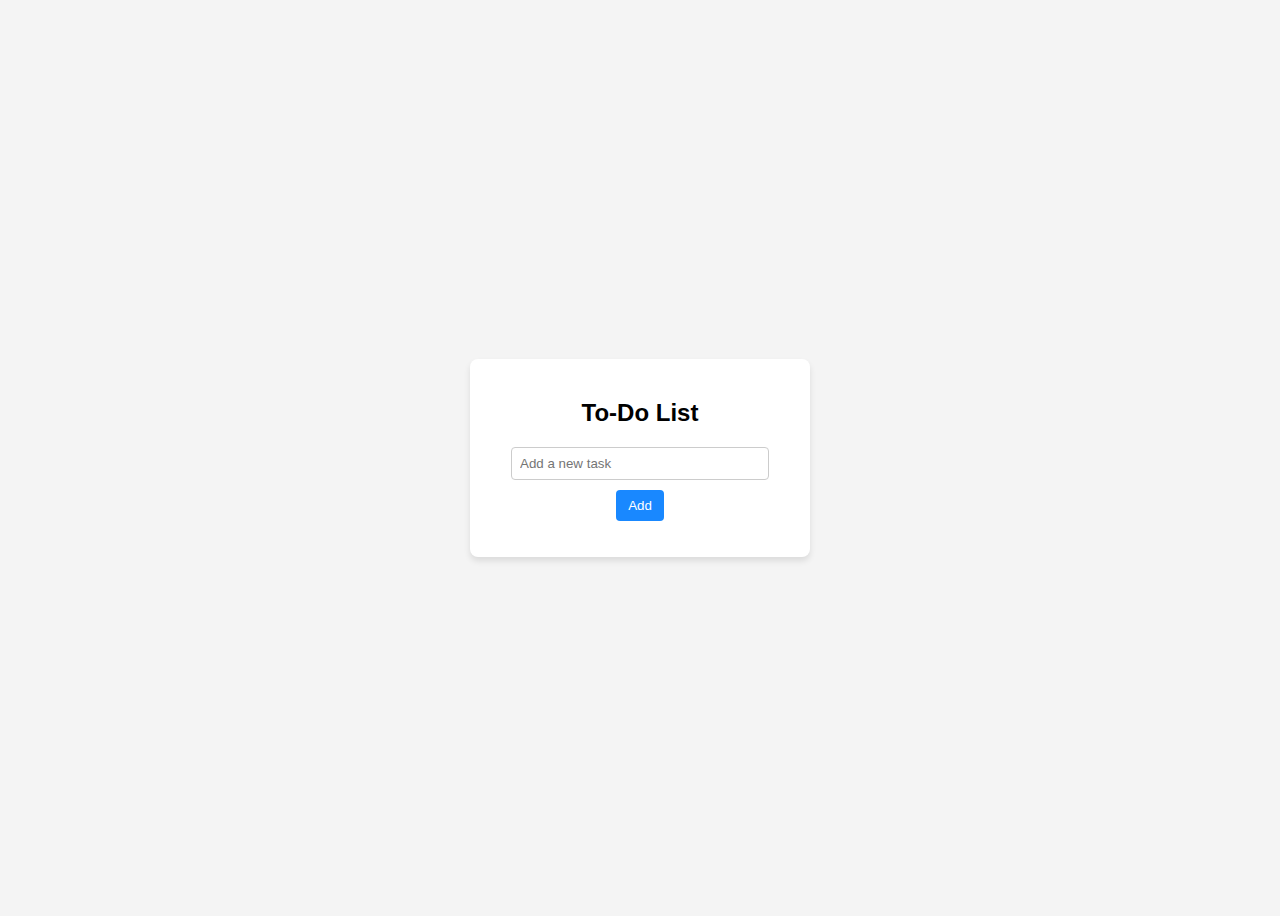
<file: index.html>
<!DOCTYPE html>
<html lang="en">
<head>
    <meta charset="UTF-8">
    <meta name="viewport" content="width=device-width, initial-scale=1.0">
    <title>To-Do List</title>
    <link rel="stylesheet" href="style.css">
</head>
<body>

    <div class="container">
        <h2>To-Do List</h2>
        <input type="text" id="taskInput" placeholder="Add a new task">
        <button id="addTaskBtn">Add</button>
        <ul id="taskList"></ul>
    </div>

    <script src="script.js"></script>
</body>
</html>
</file>
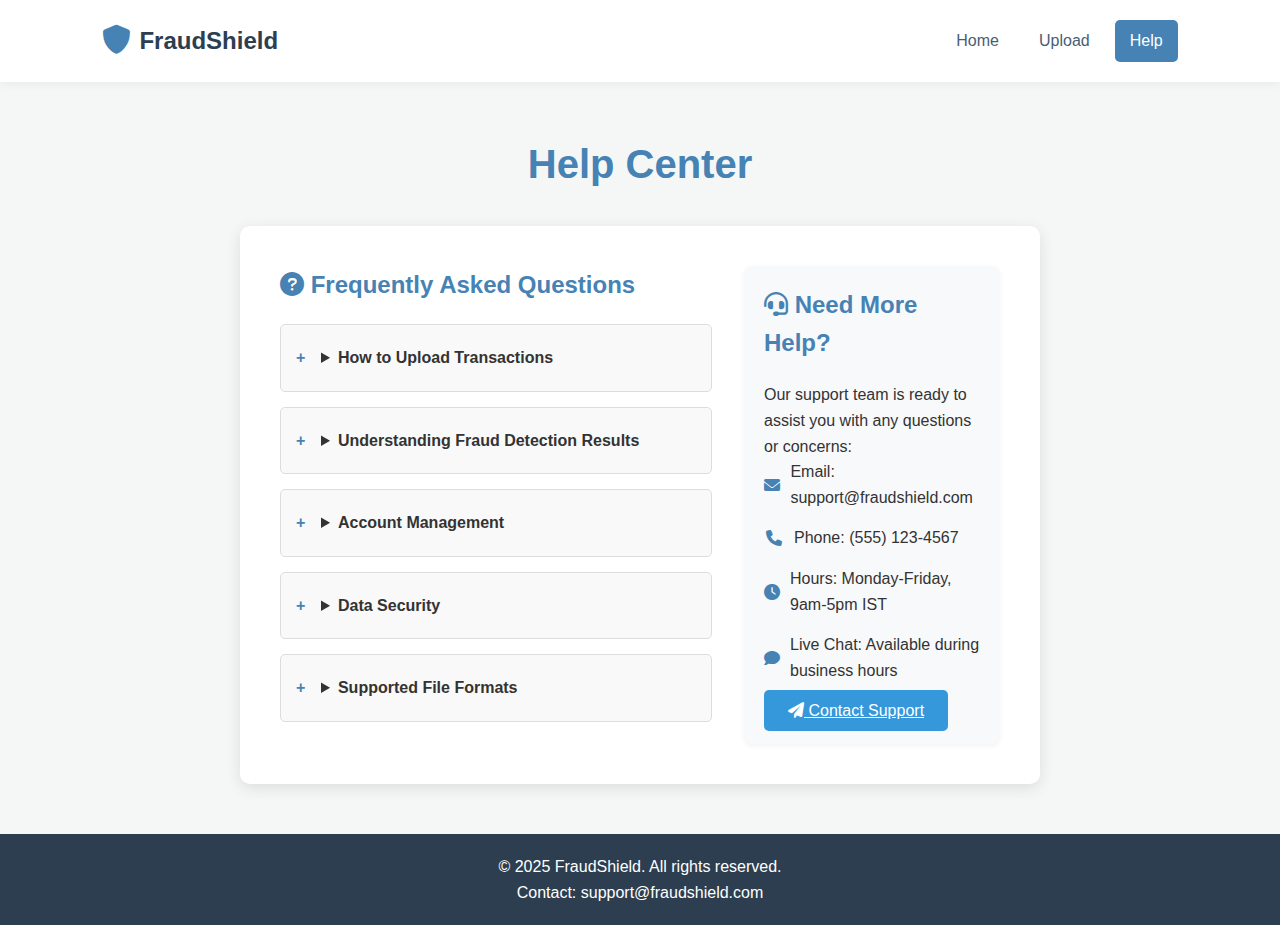
<file: help.html>
<!DOCTYPE html>
<html lang="en">
<head>
    <meta charset="UTF-8">
    <meta name="viewport" content="width=device-width, initial-scale=1.0">
    <title>FraudShield | Help Center</title>
    <link rel="stylesheet" href="https://cdnjs.cloudflare.com/ajax/libs/font-awesome/6.0.0/css/all.min.css">
    <link rel="stylesheet" href="styles.css">
</head>
<body>
    <nav class="main-nav">
        <div>
            <div class="nav-logo">
                <i class="fas fa-shield-alt"></i>
                <a href="index.html">FraudShield</a>
            </div>
            <div class="nav-buttons">
                <a href="index.html" class="nav-button">Home</a>
                <a href="upload.html" class="nav-button">Upload</a>
                <a href="help.html" class="nav-button active">Help</a>
            </div>
        </div>
    </nav>

    <div class="container">
        <section id="help">
            <h1>Help Center</h1>
            <div class="help-content">
                <div class="help-section">
                    <h2><i class="fas fa-question-circle"></i> Frequently Asked Questions</h2>
                    <details>
                        <summary>How to Upload Transactions</summary>
                        <p>Navigate to the Upload page, select your CSV file, and click 'Upload and Detect'. You'll need to be logged in to access the upload functionality.</p>
                    </details>
                    <details>
                        <summary>Understanding Fraud Detection Results</summary>
                        <p>Results include total transactions, fraudulent transactions, and an anomaly score for suspicious activities. Our algorithm flags transactions based on multiple factors including unusual amounts, locations, and spending patterns.</p>
                    </details>
                    <details>
                        <summary>Account Management</summary>
                        <p>Create an account to save and track your fraud detection history. All your uploaded files and analysis reports will be securely stored and accessible from your account dashboard.</p>
                    </details>
                    <details>
                        <summary>Data Security</summary>
                        <p>We take your data security seriously. All uploaded files are encrypted, and we never share your transaction data with third parties. Your financial information remains private and protected.</p>
                    </details>
                    <details>
                        <summary>Supported File Formats</summary>
                        <p>Currently, FraudShield supports CSV files only. Your file should contain transaction date, amount, and merchant information for best results. Maximum file size is 10MB.</p>
                    </details>
                </div>

                <div class="contact-section">
                    <h2><i class="fas fa-headset"></i> Need More Help?</h2>
                    <p>Our support team is ready to assist you with any questions or concerns:</p>
                    <ul>
                        <li><i class="fas fa-envelope"></i> Email: support@fraudshield.com</li>
                        <li><i class="fas fa-phone"></i> Phone: (555) 123-4567</li>
                        <li><i class="fas fa-clock"></i> Hours: Monday-Friday, 9am-5pm IST</li>
                        <li><i class="fas fa-comment"></i> Live Chat: Available during business hours</li>
                    </ul>
                    <a href="#" class="btn-primary" style="margin-top: 20px;">
                        <i class="fas fa-paper-plane"></i> Contact Support
                    </a>
                </div>
            </div>
        </section>
    </div>

    <footer>
        <p>&copy; 2025 FraudShield. All rights reserved.</p>
        <p>Contact: support@fraudshield.com</p>
    </footer>
    
    <script src="main.js"></script>
</body>
</html>
</file>
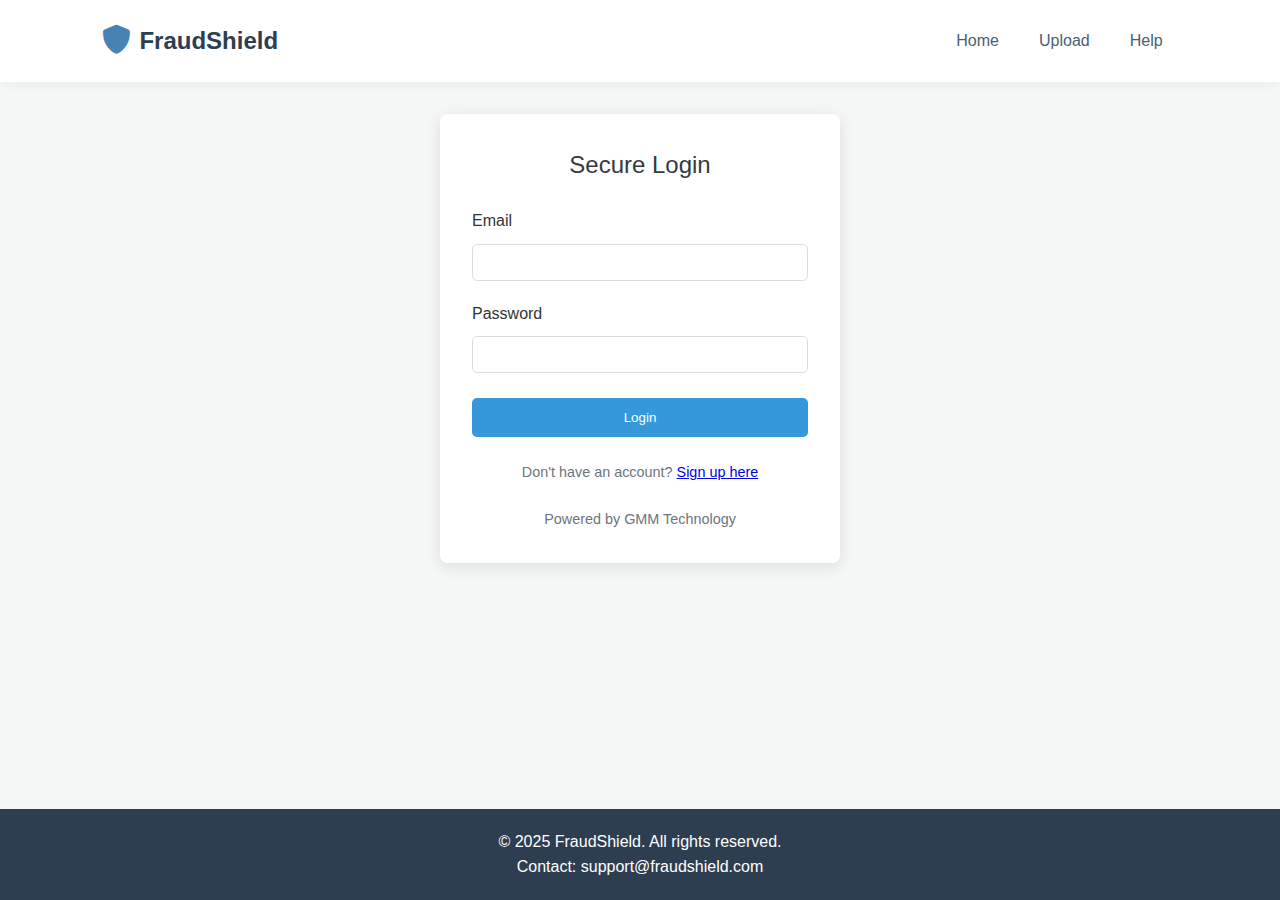
<file: login.html>
<!DOCTYPE html>
<html lang="en">
<head>
    <meta charset="UTF-8">
    <meta name="viewport" content="width=device-width, initial-scale=1.0">
    <title>FraudShield | Login</title>
    <link rel="stylesheet" href="https://cdnjs.cloudflare.com/ajax/libs/font-awesome/6.0.0/css/all.min.css">
    <link rel="stylesheet" href="styles.css">
</head>
<body>
    <nav class="main-nav">
        <div>
            <div class="nav-logo">
                <i class="fas fa-shield-alt"></i>
                <a href="index.html">FraudShield</a>
            </div>
            <div class="nav-buttons">
                <a href="index.html" class="nav-button">Home</a>
                <a href="upload.html" class="nav-button">Upload</a>
                <a href="help.html" class="nav-button">Help</a>
            </div>
        </div>
    </nav>

    <div class="auth-container">
        <div class="auth-card">
            <h2>Secure Login</h2>
            <form id="login-form">
                <div class="form-group">
                    <label for="email">Email</label>
                    <input type="email" id="email" required>
                </div>
                <div class="form-group">
                    <label for="password">Password</label>
                    <input type="password" id="password" required>
                </div>
                <button type="submit" class="btn-primary">Login</button>
            </form>
            <p class="auth-footer">Don't have an account? <a href="signup.html">Sign up here</a></p>
            <p class="auth-footer">Powered by GMM Technology</p>
        </div>
    </div>
    
    <footer>
        <p>&copy; 2025 FraudShield. All rights reserved.</p>
        <p>Contact: support@fraudshield.com</p>
    </footer>
    
    <script src="main.js"></script>
</body>
</html>
</file>
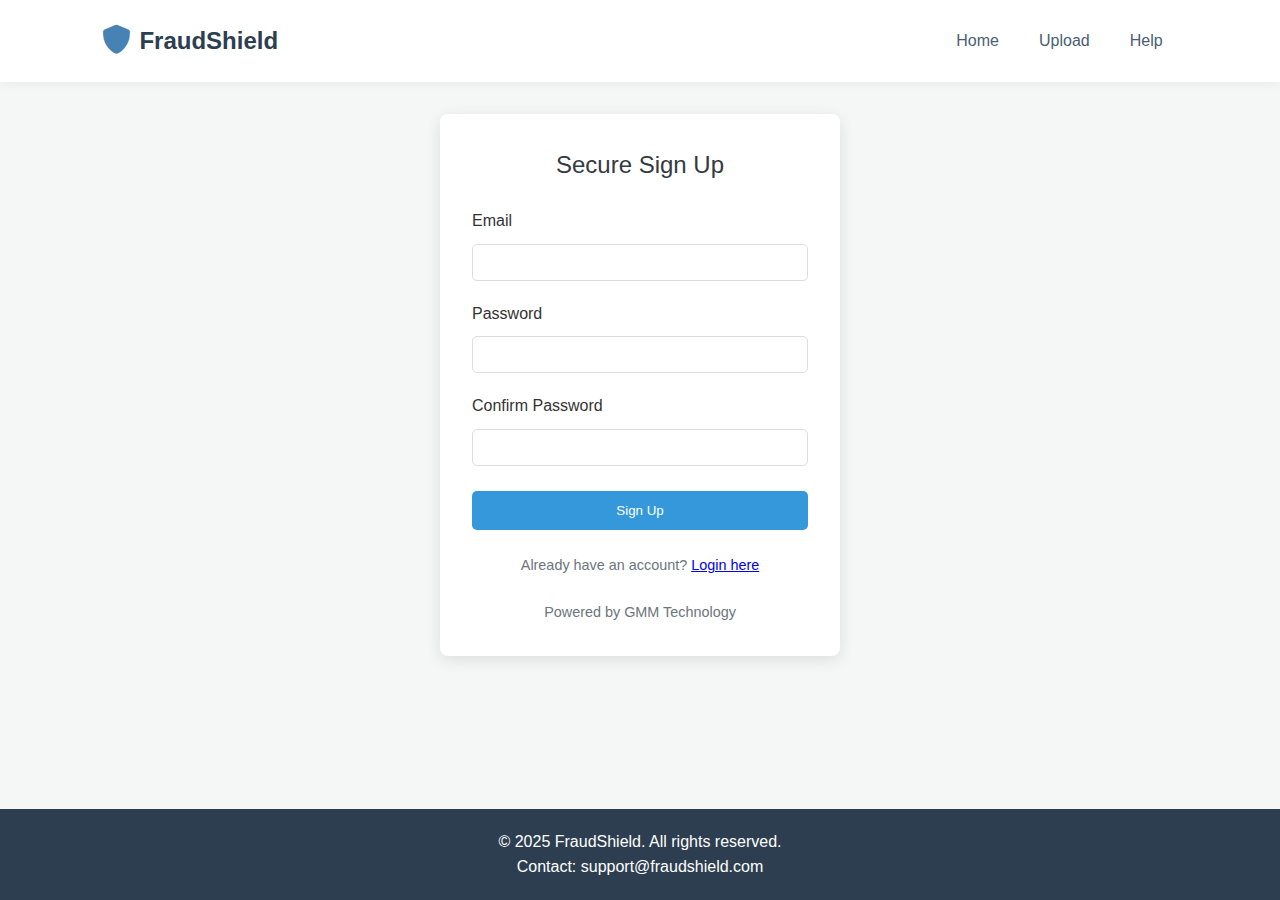
<file: signup.html>
<!DOCTYPE html>
<html lang="en">
<head>
    <meta charset="UTF-8">
    <meta name="viewport" content="width=device-width, initial-scale=1.0">
    <title>FraudShield | Sign Up</title>
    <link rel="stylesheet" href="https://cdnjs.cloudflare.com/ajax/libs/font-awesome/6.0.0/css/all.min.css">
    <link rel="stylesheet" href="styles.css">
</head>
<body>
    <nav class="main-nav">
        <div>
            <div class="nav-logo">
                <i class="fas fa-shield-alt"></i>
                <a href="index.html">FraudShield</a>
            </div>
            <div class="nav-buttons">
                <a href="index.html" class="nav-button">Home</a>
                <a href="upload.html" class="nav-button">Upload</a>
                <a href="help.html" class="nav-button">Help</a>
            </div>
        </div>
    </nav>

    <div class="auth-container">
        <div class="auth-card">
            <h2>Secure Sign Up</h2>
            <form id="signup-form">
                <div class="form-group">
                    <label for="email">Email</label>
                    <input type="email" id="email" required>
                </div>
                <div class="form-group">
                    <label for="password">Password</label>
                    <input type="password" id="password" required>
                </div>
                <div class="form-group">
                    <label for="confirm-password">Confirm Password</label>
                    <input type="password" id="confirm-password" required>
                </div>
                <button type="submit" class="btn-primary">Sign Up</button>
            </form>
            <p class="auth-footer">Already have an account? <a href="login.html">Login here</a></p>
            <p class="auth-footer">Powered by GMM Technology</p>
        </div>
    </div>
    
    <footer>
        <p>&copy; 2025 FraudShield. All rights reserved.</p>
        <p>Contact: support@fraudshield.com</p>
    </footer>
    
    <script src="main.js"></script>
</body>
</html>
</file>
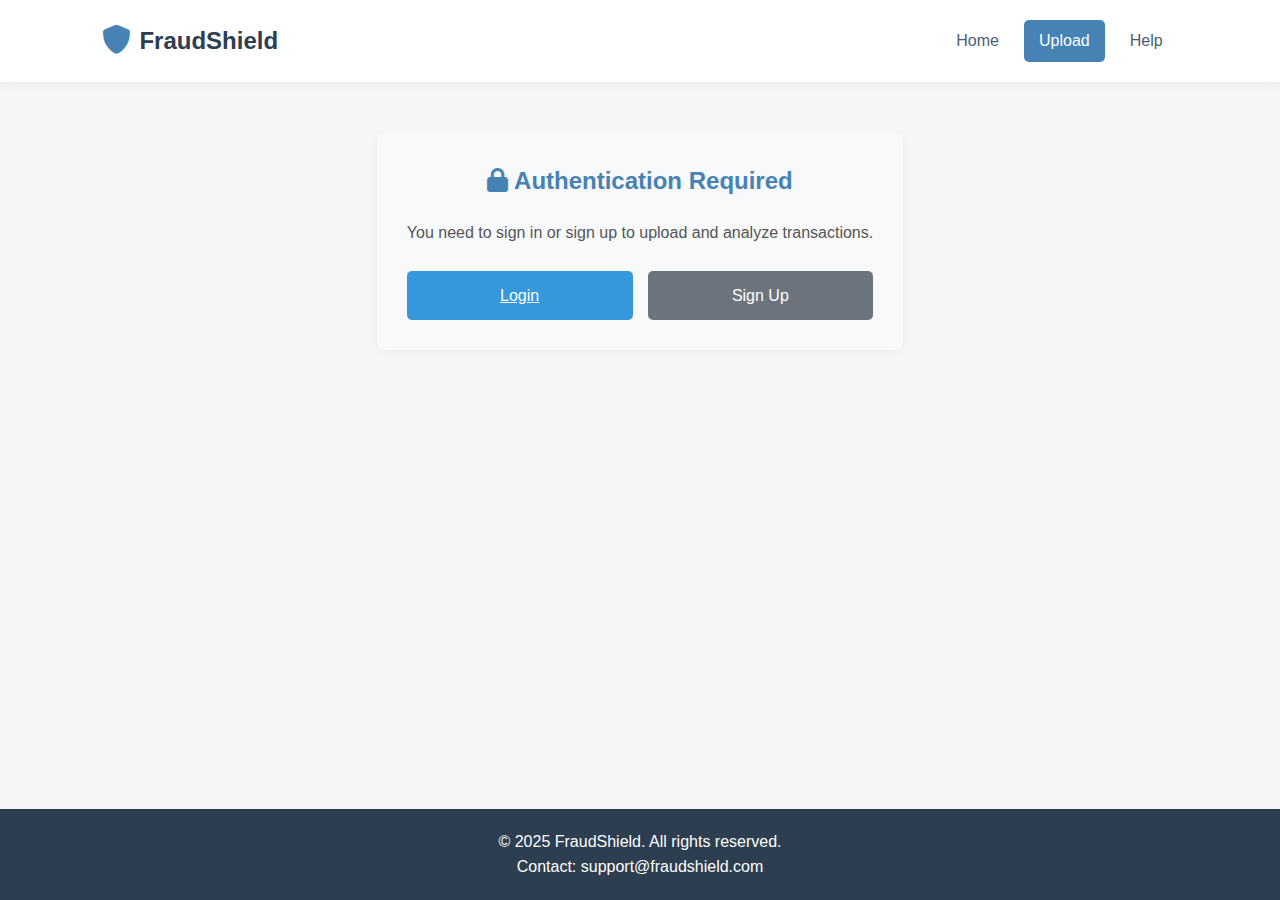
<file: upload.html>
<!DOCTYPE html>
<html lang="en">
<head>
    <meta charset="UTF-8">
    <meta name="viewport" content="width=device-width, initial-scale=1.0">
    <title>FraudShield | Upload Transactions</title>
    <link rel="stylesheet" href="https://cdnjs.cloudflare.com/ajax/libs/font-awesome/6.0.0/css/all.min.css">
    <link rel="stylesheet" href="styles.css">
</head>
<body>
    <nav class="main-nav">
        <div>
            <div class="nav-logo">
                <i class="fas fa-shield-alt"></i>
                <a href="index.html">FraudShield</a>
            </div>
            <div class="nav-buttons">
                <a href="index.html" class="nav-button">Home</a>
                <a href="upload.html" class="nav-button active">Upload</a>
                <a href="help.html" class="nav-button">Help</a>
            </div>
        </div>
    </nav>

    <div class="container">
        <section id="upload">
            <h1>Upload Transactions</h1>
            <div class="upload-container">
                <div class="introduction">
                    <p>Upload your transaction data for fraud detection analysis. Our system will scan your file and identify potential fraudulent activities.</p>
                    <p>Upload Guidelines:</p>
                    <ul>
                        <li>Only CSV files are supported</li>
                        <li>Maximum file size: 10MB</li>
                        <li>Ensure your file includes transaction date, amount, and merchant information</li>
                        <li>Remove any sensitive personal data before uploading</li>
                    </ul>
                </div>
                
                <form id="uploadForm">
                    <div class="form-group">
                        <label for="fileUpload">Upload CSV File</label>
                        <input type="file" id="fileUpload" accept=".csv" required>
                    </div>
                    <button type="submit" class="btn-primary">
                        <i class="fas fa-search"></i> Upload & Detect Fraud
                    </button>
                </form>
            </div>
        </section>
    </div>

    <footer>
        <p>&copy; 2025 FraudShield. All rights reserved.</p>
        <p>Contact: support@fraudshield.com</p>
    </footer>
    
    <script src="main.js"></script>
</body>
</html>
</file>
<file: style.css>
body {
    font-family: Arial, sans-serif;
    display: flex;
    justify-content: center;
    align-items: center;
    height: 100vh;
    background-color: #f4f4f4;
}

.container {
    background: white;
    padding: 20px;
    box-shadow: 0px 4px 6px rgba(0, 0, 0, 0.1);
    border-radius: 8px;
    text-align: center;
    width: 300px;
}

input {
    width: 80%;
    padding: 8px;
    margin-bottom: 10px;
    border: 1px solid #ccc;
    border-radius: 4px;
}

button {
    padding: 8px 12px;
    background: #1988ff;
    color: white;
    border: none;
    cursor: pointer;
    border-radius: 4px;
}

button:hover {
    background: #0056b3;
}

ul {
    list-style: none;
    padding: 0;
}

li {
    background: #eee;
    margin: 5px 0;
    padding: 10px;
    display: flex;
    justify-content: space-between;
    border-radius: 4px;
}

.delete {
    background: red;
    border: none;
    color: white;
    padding: 5px;
    cursor: pointer;
    border-radius: 4px;
}
</file>
<file: styles.css>
* {
  margin: 0;
  padding: 0;
  box-sizing: border-box;
}

:root {
  --primary-color: #4682B4; /* Steel blue from original */
  --success-color: #28a745;
  --warning-color: #ffc107;
  --danger-color: #dc3545;
  --dark-color: #343a40;
  --light-color: #f8f9fa;
  --gray-color: #6c757d;
  --body-bg: #f5f8fa;
}

body {
  font-family: 'Arial', sans-serif;
  line-height: 1.6;
  background-color: #f4f7f6;
  color: #333;
  display: flex;
  flex-direction: column;
  min-height: 100vh;
}

/* Login page specific styles */
body.login-page {
  background: linear-gradient(135deg, #2196F3, #0D47A1);
  height: 100vh;
  display: flex;
  justify-content: center;
  align-items: center;
}

.login-container {
  display: flex;
  justify-content: center;
  align-items: center;
  width: 100%;
  max-width: 400px;
}

.login-card {
  background-color: white;
  border-radius: 8px;
  padding: 40px;
  width: 100%;
  box-shadow: 0 4px 15px rgba(0,0,0,0.1);
  text-align: center;
}

/* Navigation */
.main-nav {
  display: flex;
  justify-content: center;
  align-items: center;
  padding: 20px 8%;
  background-color: #ffffff;
  box-shadow: 0 2px 10px rgba(0,0,0,0.05);
}

.main-nav > div {
  display: flex;
  justify-content: space-between;
  align-items: center;
  width: 100%;
  max-width: 1200px;  
}

.nav-logo {
  display: flex;
  align-items: center;
}

.nav-logo i {
  font-size: 1.8rem;
  color: var(--primary-color);
  margin-right: 0.5rem;
}

.nav-logo a {
  font-size: 1.5rem;
  font-weight: bold;
  color: #2c3e50;
  text-decoration: none;
}

.nav-buttons {
  display: flex;
  gap: 10px;
}

.nav-button {
  text-decoration: none;
  color: #495e73;
  font-weight: 500;
  transition: all 0.3s ease;
  padding: 8px 15px;
  border-radius: 5px;
}

.nav-button:hover {
  color: white;
  background-color: var(--primary-color);
}

.nav-button.active {
  color: white;
  background-color: var(--primary-color);
}

/* Container */
.container {
  display: flex;
  flex-direction: column;
  align-items: center;
  width: 100%;
  max-width: 1200px;
  margin: 50px auto;
  padding: 0 20px;
  flex-grow: 1;
}

/* Home section */
#home {
  background-color: white;
  border-radius: 8px;
  padding: 2rem;
  box-shadow: 0 2px 10px rgba(0,0,0,0.05);
  width: 100%;
}

#home h1 {
  color: var(--primary-color);
  margin-bottom: 1.5rem;
  text-align: center;
}

/* Centered Content Styles */
h1 {
  color: var(--primary-color);
  margin-bottom: 30px;
  text-align: center;
  font-size: 2.5rem;
  width: 100%;
}

.introduction {
  text-align: left;
  background-color: white;
  padding: 40px;
  border-radius: 10px;
  box-shadow: 0 4px 15px rgba(0,0,0,0.1);
  margin-bottom: 2rem;
}

.introduction p {
  margin-bottom: 20px;
  color: #555;
}

.introduction ul {
  list-style-type: none;
  margin-bottom: 20px;
  padding: 0;
  display: flex;
  flex-direction: column;
  align-items: left;
}

.introduction ul li {
  position: relative;
  margin-bottom: 10px;
  padding-left: 20px;
}

.introduction ul li::before {
  content: '✓';
  position: absolute;
  left: 0;
  color: #3498db;
}

/* Two column layout */
.two-column {
  display: flex;
  gap: 2rem;
}

.column {
  flex: 1;
}

/* Login/Signup Card */
.auth-container {
  display: flex;
  justify-content: center;
  align-items: center;
  padding: 2rem;
}

.auth-card {
  background-color: white;
  border-radius: 8px;
  box-shadow: 0 4px 15px rgba(0,0,0,0.1);
  padding: 2rem;
  width: 100%;
  max-width: 400px;
}

.auth-logo {
  display: flex;
  align-items: center;
  justify-content: center;
  margin-bottom: 1.5rem;
}

.auth-logo i {
  font-size: 2rem;
  color: #2196F3;
  margin-right: 0.5rem;
}

.auth-logo h1 {
  font-size: 1.8rem;
  color: var(--dark-color);
  margin-bottom: 0;
}

.auth-card h2, .login-card h2 {
  text-align: center;
  margin-bottom: 1.5rem;
  color: var(--dark-color);
  font-weight: 500;
  font-size: 24px;
}

.auth-footer {
  text-align: center;
  margin-top: 1.5rem;
  font-size: 0.9rem;
  color: var(--gray-color);
}

/* Upload Form Styles */
.form-container, .upload-container, .help-content {
  width: 100%;
  max-width: 800px;
  background-color: white;
  padding: 40px;
  border-radius: 10px;
  box-shadow: 0 4px 15px rgba(0,0,0,0.1);
}

.upload-container {
  display: flex;
  flex-direction: column;
  align-items: center;
  justify-content: center;
  margin: 0 auto;
}

form {
  display: flex;
  flex-direction: column;
  align-items: center;
  width: 100%;
}

.form-group, .upload-container {
  width: 100%;
  margin-bottom: 20px;
}

.form-group label {
  display: block;
  margin-bottom: 10px;
  text-align: left;
}

.form-group input, #fileUpload {
  width: 100%;
  padding: 10px;
  border: 1px solid #ddd;
  border-radius: 5px;
  text-align: left;
}

.btn-primary {
  background-color: #3498db;
  color: white;
  border: none;
  padding: 12px 24px;
  border-radius: 5px;
  cursor: pointer;
  transition: background-color 0.3s ease;
  margin-top: 5px;
  width: 100%;
}

.btn-primary:hover {
  background-color: #2980b9;
}

/* Apply the same width, padding, and display properties to both buttons */
.btn-secondary {
  background-color: var(--gray-color);
  color: white;
  border: none;
  padding: 12px 24px; /* Ensure equal padding */
  border-radius: 5px;
  cursor: pointer;
  transition: background-color 0.3s ease;
  text-decoration: none;
  text-align: center;
  margin-top: 5px;
  display: inline-block;
  width: 100%; /* Make both buttons full width or set a fixed width */
}

/* Optional: hover effect for both buttons */
.btn-secondary:hover {
  background-color: #5a6268;
}

.form-footer, .file-help {
  margin-top: 15px;
  text-align: center;
  color: #666;
}

/* Alert styles */
.alert-message {
  padding: 10px;
  margin-bottom: 15px;
  border-radius: 5px;
  text-align: center;
  display: none;
}

.alert-message.success {
  background-color: var(--success-color);
  color: white;
}

.alert-message.error {
  background-color: var(--danger-color);
  color: white;
}

/* Help Section Styles */
.help-content {
  display: flex;
  flex-wrap: wrap;
  gap: 2rem;
}

.help-section {
  flex: 2;
  min-width: 300px;
}

.contact-section {
  flex: 1;
  min-width: 250px;
  background-color: #f8f9fa;
  padding: 20px;
  border-radius: 8px;
  box-shadow: 0 2px 5px rgba(0,0,0,0.05);
}

.help-section h2, .contact-section h2 {
  color: var(--primary-color);
  margin-bottom: 20px;
  font-size: 1.5rem;
}

details {
  background-color: #f9f9f9;
  border: 1px solid #ddd;
  border-radius: 5px;
  margin-bottom: 15px;
  padding: 15px;
  transition: all 0.3s ease;
}

details:hover {
  box-shadow: 0 2px 8px rgba(0,0,0,0.1);
}

details summary {
  cursor: pointer;
  font-weight: bold;
  outline: none;
  padding: 5px 0;
  position: relative;
  padding-left: 25px;
}

details summary::before {
  content: "+";
  position: absolute;
  left: 0;
  color: var(--primary-color);
  font-weight: bold;
  transition: transform 0.3s ease;
}

details[open] summary::before {
  content: "-";
}

details p {
  margin-top: 10px;
  padding-left: 25px;
}

.contact-section ul {
  list-style-type: none;
  padding: 0;
}

.contact-section ul li {
  display: flex;
  align-items: center;
  margin-bottom: 15px;
}

.contact-section ul li i {
  color: var(--primary-color);
  margin-right: 10px;
  width: 20px;
  text-align: center;
}

/* Authentication Required Message */
.auth-required {
  text-align: center;
  background-color: #f8f9fa;
  padding: 30px;
  border-radius: 8px;
  box-shadow: 0 2px 10px rgba(0,0,0,0.05);
  max-width: 600px;
  margin: 0 auto;
}

.auth-required h2 {
  color: var(--primary-color);
  margin-bottom: 20px;
}

.auth-required p {
  margin-bottom: 20px;
  color: #555;
}

.auth-buttons {
  display: flex;
  justify-content: center;
  gap: 15px;
  margin-top: 20px;
}

/* Footer */
footer {
  background-color: #2c3e50;
  color: white;
  text-align: center;
  padding: 20px;
  margin-top: auto;
  width: 100%;
}


/* Logout button styles */
.logout-button {
  background-color: #f8f9fa;
  border: 1px solid #ddd;
  color: #dc3545;
  transition: all 0.3s ease;
}

.logout-button:hover {
  background-color: #dc3545;
  color: white;
  border-color: #dc3545;
}

/* Alert styles for homepage */
.container .alert-message {
  max-width: 800px;
  margin: 0 auto 20px auto;
}

/* Responsive Adjustments */
@media (max-width: 768px) {
  .main-nav {
    padding: 20px;
  }

  .main-nav > div {
    flex-direction: column;
  }

  .nav-buttons {
    flex-direction: column;
    align-items: center;
    margin-top: 20px;
    gap: 15px;
  }

  .form-container, .upload-container, .help-content {
    padding: 20px;
    width: 90%;
  }

  h1 {
    font-size: 2rem;
  }
  
  .two-column {
    flex-direction: column;
  }
  
  .login-card {
    width: 90%;
    padding: 30px;
  }
  
  .help-content {
    flex-direction: column;
  }
  
  .auth-buttons {
    flex-direction: column;
    width: 100%;
  }
}
</file>
